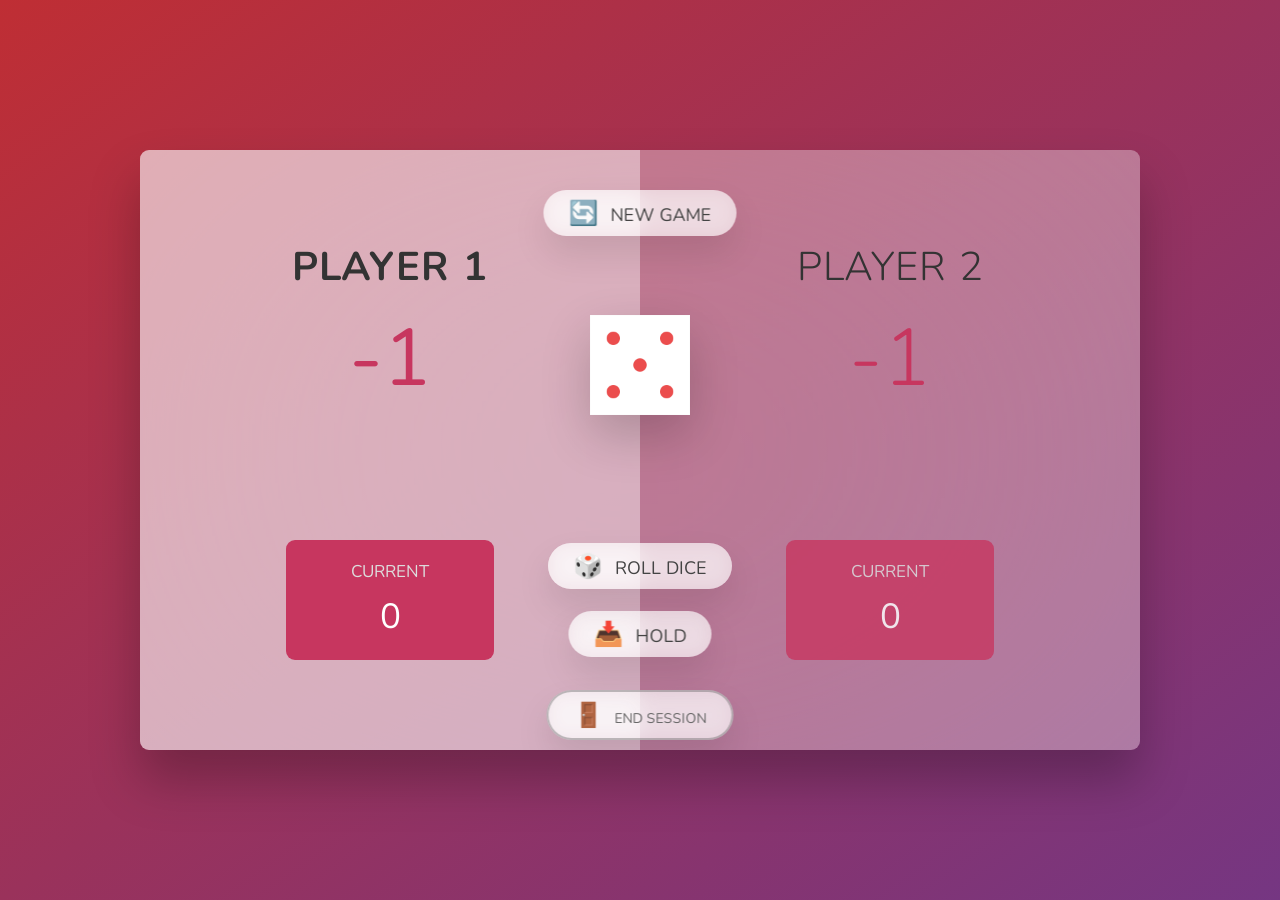
<file: frontend/index.html>
<!DOCTYPE html>
<html lang="en">
  <head>
    <meta charset="UTF-8" />
    <meta name="viewport" content="width=device-width, initial-scale=1.0" />
    <meta http-equiv="X-UA-Compatible" content="ie=edge" />
    <link rel="stylesheet" href="style.css" />
    <link rel="stylesheet" href="end-session.css" />
    <title>Pig Game</title>
  </head>
  <body>
    <main>
      <section class="player player--0 player--active">
        <h2 class="name" id="name--0">Player 1</h2>
        <p class="score" id="score--0">-1</p>
        <div class="current">
          <p class="current-label">Current</p>
          <p class="current-score" id="current--0">0</p>
        </div>
      </section>
      <section class="player player--1">
        <h2 class="name" id="name--1">Player 2</h2>
        <p class="score" id="score--1">-1</p>
        <div class="current">
          <p class="current-label">Current</p>
          <p class="current-score" id="current--1">0</p>
        </div>
      </section>

      <img src="dice-5.png" alt="Playing dice" class="dice" />
      <button class="btn btn--new">🔄 New game</button>
      <button class="btn btn--roll">🎲 Roll dice</button>
      <button class="btn btn--hold">📥 Hold</button>
      <button class="btn btn--end-session">🚪 End Session</button>
    </main>
    <script src="script.js"></script>
    <script type="module" src="end-session.js"></script>
  </body>
</html>
</file>
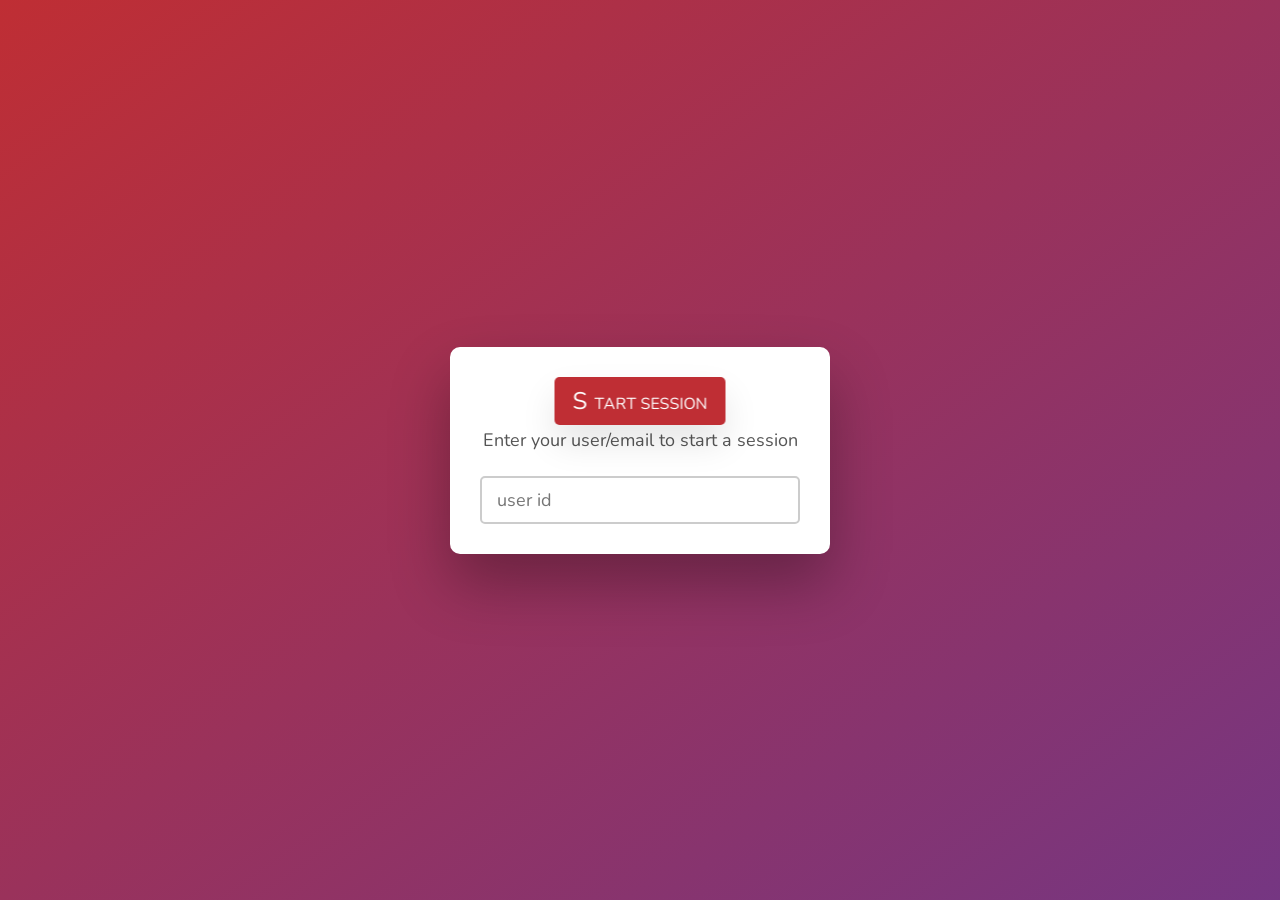
<file: frontend/start-session.html>
<!DOCTYPE html>
<html lang="en">
  <head>
    <meta charset="UTF-8" />
    <meta name="viewport" content="width=device-width, initial-scale=1.0" />
    <link rel="stylesheet" href="start-session.css" />
    <title>Pig Game - Start Session</title>
  </head>
  <body>
    <div class="session-container">
      <h2>Pig Game</h2>
      <p class="subtitle">Enter your user/email to start a session</p>
      <input type="text" id="input-user" placeholder="user id" />
      <button id="btn-enter" class="btn">Start Session</button>
      <p id="session-error" class="error hidden">Invalid user/email or server error.</p>
    </div>
    <script src="start-session.js"></script>
  </body>
</html>
</file>
<file: frontend/style.css>
@import url('https://fonts.googleapis.com/css2?family=Nunito&display=swap');

* {
  margin: 0;
  padding: 0;
  box-sizing: inherit;
}

html {
  font-size: 62.5%;
  box-sizing: border-box;
}

body {
  font-family: 'Nunito', sans-serif;
  font-weight: 400;
  height: 100vh;
  color: #333;
  background-image: linear-gradient(to top left, #753682 0%, #bf2e34 100%);
  display: flex;
  align-items: center;
  justify-content: center;
}

/* LAYOUT */
main {
  position: relative;
  width: 100rem;
  height: 60rem;
  background-color: rgba(255, 255, 255, 0.35);
  backdrop-filter: blur(200px);
  filter: blur();
  box-shadow: 0 3rem 5rem rgba(0, 0, 0, 0.25);
  border-radius: 9px;
  overflow: hidden;
  display: flex;
}

.player {
  flex: 50%;
  padding: 9rem;
  display: flex;
  flex-direction: column;
  align-items: center;
  transition: all 0.75s;
}

/* ELEMENTS */
.name {
  position: relative;
  font-size: 4rem;
  text-transform: uppercase;
  letter-spacing: 1px;
  word-spacing: 2px;
  font-weight: 300;
  margin-bottom: 1rem;
}

.score {
  font-size: 8rem;
  font-weight: 300;
  color: #c7365f;
  margin-bottom: auto;
}

.player--active {
  background-color: rgba(255, 255, 255, 0.4);
}
.player--active .name {
  font-weight: 700;
}
.player--active .score {
  font-weight: 400;
}

.player--active .current {
  opacity: 1;
}

.current {
  background-color: #c7365f;
  opacity: 0.8;
  border-radius: 9px;
  color: #fff;
  width: 65%;
  padding: 2rem;
  text-align: center;
  transition: all 0.75s;
}

.current-label {
  text-transform: uppercase;
  margin-bottom: 1rem;
  font-size: 1.7rem;
  color: #ddd;
}

.current-score {
  font-size: 3.5rem;
}

/* ABSOLUTE POSITIONED ELEMENTS */
.btn {
  position: absolute;
  left: 50%;
  transform: translateX(-50%);
  color: #444;
  background: none;
  border: none;
  font-family: inherit;
  font-size: 1.8rem;
  text-transform: uppercase;
  cursor: pointer;
  font-weight: 400;
  transition: all 0.2s;

  background-color: white;
  background-color: rgba(255, 255, 255, 0.6);
  backdrop-filter: blur(10px);

  padding: 0.7rem 2.5rem;
  border-radius: 50rem;
  box-shadow: 0 1.75rem 3.5rem rgba(0, 0, 0, 0.1);
}

.btn::first-letter {
  font-size: 2.4rem;
  display: inline-block;
  margin-right: 0.7rem;
}

.btn--new {
  top: 4rem;
}
.btn--roll {
  top: 39.3rem;
}
.btn--hold {
  top: 46.1rem;
}
.btn--end-session {
  top: 55.1rem;
}

.btn:active {
  transform: translate(-50%, 3px);
  box-shadow: 0 1rem 2rem rgba(0, 0, 0, 0.15);
}

.btn:focus {
  outline: none;
}

.dice {
  position: absolute;
  left: 50%;
  top: 16.5rem;
  transform: translateX(-50%);
  height: 10rem;
  box-shadow: 0 2rem 5rem rgba(0, 0, 0, 0.2);
}

.player--winner {
  background-color: #2f2f2f;
}

.player--winner .name {
  font-weight: 700;
  color: #c7365f;
}

.hidden {
  display: none;
}
</file>
<file: frontend/end-session.css>
/* End Session button */
.btn--end-session {
  top: 54rem;
  font-size: 1.4rem;
  border: 2px solid rgba(100, 100, 100, 0.4);
  color: #666;
}

/* End Session Dialog */
.dialog-overlay {
  position: fixed;
  inset: 0;
  background: rgba(0, 0, 0, 0.6);
  display: flex;
  align-items: center;
  justify-content: center;
  z-index: 100;
}

.dialog-overlay.hidden {
  display: none;
}

.dialog {
  background: #fff;
  border-radius: 1rem;
  padding: 3rem;
  max-width: 38rem;
  text-align: center;
  display: flex;
  flex-direction: column;
  gap: 2.4rem;
  box-shadow: 0 3rem 6rem rgba(0, 0, 0, 0.3);
  font-size: 1.8rem;
}

.dialog-actions {
  display: flex;
  gap: 1.2rem;
  justify-content: center;
}

.dialog-actions .btn::first-letter {
  font-size: inherit;
  display: inline;
  margin-right: 0;
}

.dialog-actions .btn {
  position: static;
  transform: none;
  box-shadow: none;
  border-radius: 0.5rem;
  font-size: 1.6rem;
  padding: 0.8rem 1.8rem;
  text-transform: none;
}

.btn--confirm {
  background-color: #bf2e34;
  color: #fff;
  border: none;
  padding: 0.8rem 1.8rem;
  border-radius: 0.5rem;
  font-size: 1.6rem;
  cursor: pointer;
}

.btn--confirm:hover {
  background-color: #9c2229;
}

.btn--cancel {
  background-color: #eee;
  color: #333;
  border: none;
  padding: 0.8rem 1.8rem;
  border-radius: 0.5rem;
  font-size: 1.6rem;
  cursor: pointer;
}

.btn--cancel:hover {
  background-color: #ddd;
}
</file>
<file: frontend/start-session.css>
@import url('style.css');

.session-container {
  background: #fff;
  border-radius: 1rem;
  padding: 3rem;
  display: flex;
  flex-direction: column;
  gap: 2.4rem;
  max-width: 38rem;
  width: 100%;
  text-align: center;
  box-shadow: 0 3rem 6rem rgba(0, 0, 0, 0.3);
  font-size: 1.8rem;
}

.session-container h2 {
  font-size: 2rem;
  color: #bf2e34;
}

.subtitle {
  font-size: 1.8rem;
  color: #555;
}

.session-container input {
  font-size: 1.8rem;
  font-family: inherit;
  padding: 1rem 1.5rem;
  border: 2px solid #ccc;
  border-radius: 0.5rem;
  outline: none;
}

.session-container input:focus {
  border-color: #bf2e34;
}

.btn {
  font-size: 1.6rem;
  font-family: inherit;
  font-weight: 400;
  padding: 0.8rem 1.8rem;
  border: none;
  border-radius: 0.5rem;
  background-color: #bf2e34;
  color: #fff;
  cursor: pointer;
  transition: background-color 0.2s;
}

.btn:hover {
  background-color: #9c2229;
}

.error {
  color: #bf2e34;
  font-size: 1.4rem;
}
</file>
